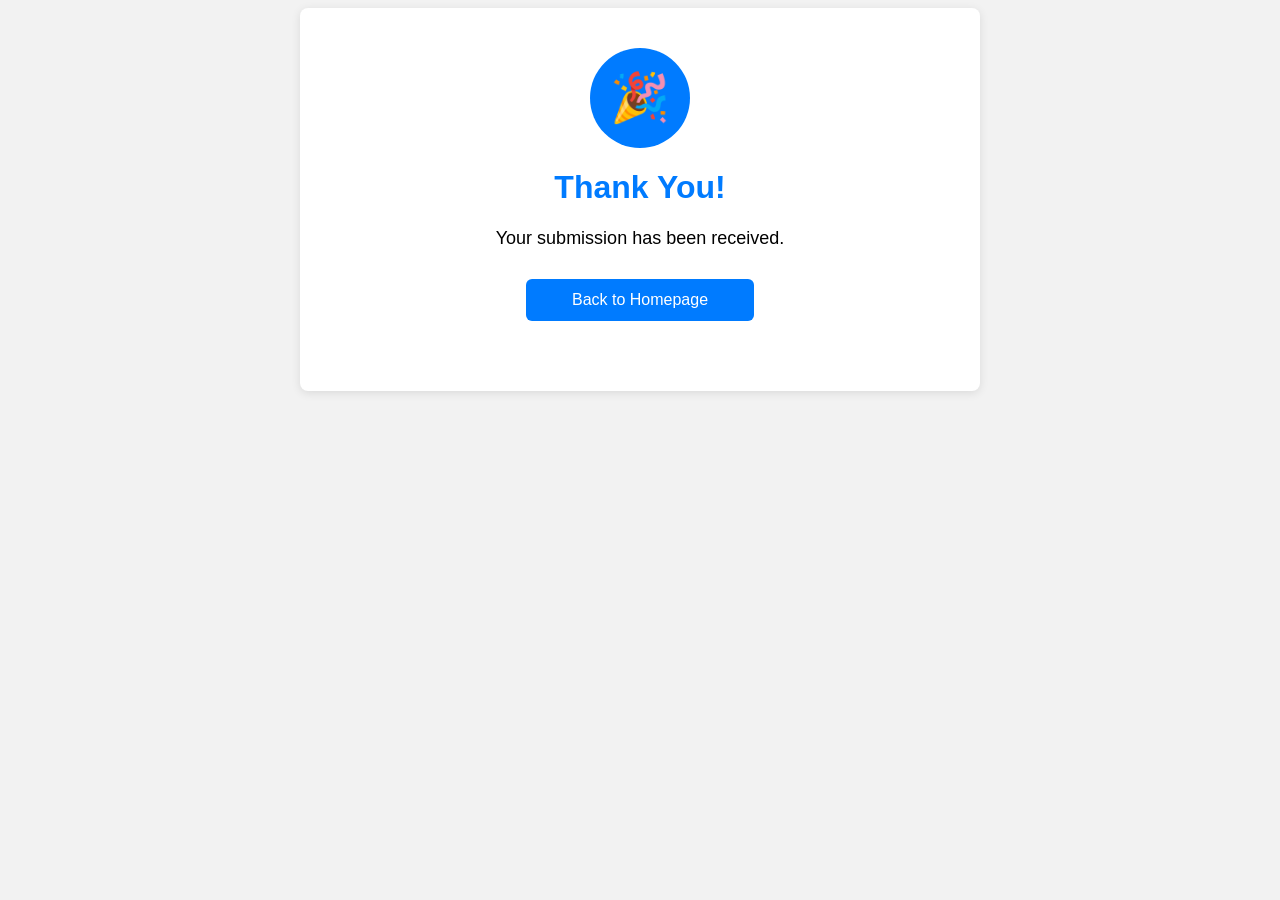
<file: thanks.html>
<!DOCTYPE html>
<html lang="en">

<head>
    <meta charset="UTF-8">
    <meta name="viewport" content="width=device-width, initial-scale=1.0">
    <title>Thank You for Your Submission</title>
    <style>
        body {
            font-family: Arial, sans-serif;
            background-color: #f2f2f2;
        }
        
        .container {
            max-width: 600px;
            margin: 0 auto;
            padding: 40px;
            background-color: #ffffff;
            border-radius: 8px;
            box-shadow: 0px 2px 10px rgba(0, 0, 0, 0.1);
        }
        
        h1 {
            color: #007bff;
            text-align: center;
        }
        
        p {
            text-align: center;
            margin-top: 20px;
            font-size: 18px;
        }
        
        .logo {
            display: block;
            margin: 0 auto;
            width: 100px;
            height: 100px;
            border-radius: 50%;
            background-color: #007bff;
            color: #ffffff;
            font-size: 48px;
            line-height: 100px;
            text-align: center;
        }
        
        .button {
            display: block;
            width: 180px;
            margin: 30px auto;
            padding: 12px 24px;
            text-align: center;
            color: #ffffff;
            background-color: #007bff;
            border: none;
            border-radius: 6px;
            font-size: 16px;
            cursor: pointer;
            text-decoration: none;
        }
        
        .button:hover {
            background-color: #0056b3;
        }
    </style>
</head>

<body>
    <div class="container">
        <div class="logo">🎉</div>
        <h1>Thank You!</h1>
        <p>Your submission has been received.</p>
        <a class="button" href="https://michaelloka.github.io/My-Portfolio">Back to Homepage</a>
    </div>
</body>

</html>
</file>
